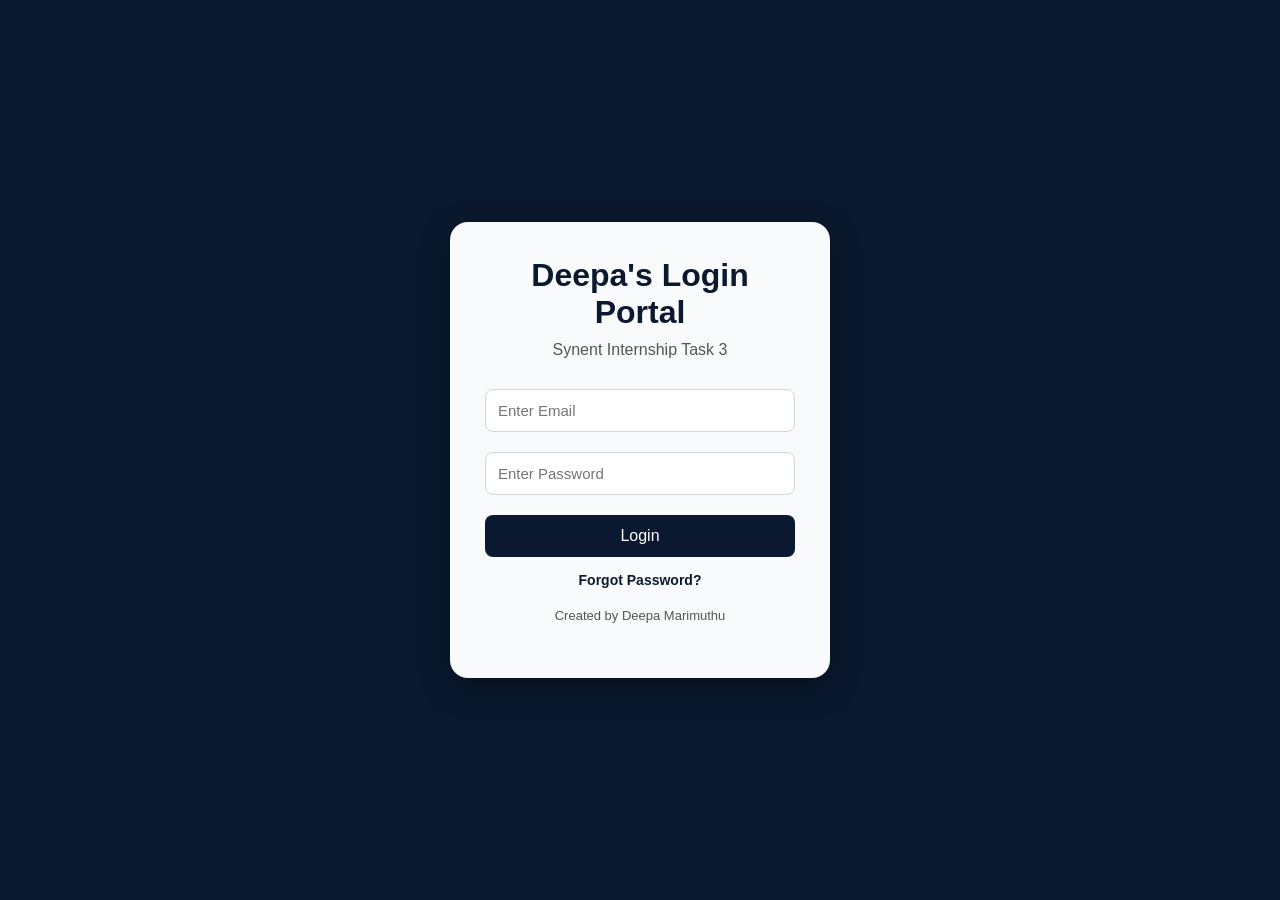
<file: index.html>
<!DOCTYPE html>
<html lang="en">
<head>
    <meta charset="UTF-8">
    <meta name="viewport" content="width=device-width, initial-scale=1.0">
    <title>Deepa Login Portal</title>
    <link rel="stylesheet" href="style.css">
</head>
<body>

    <div class="container">

        <div class="login-card">

            <h1>Deepa's Login Portal</h1>
            <p>Synent Internship Task 3</p>

            <form>

                <input type="email" placeholder="Enter Email" required>

                <input type="password" placeholder="Enter Password" required>

                <button type="submit">Login</button>

            </form>

            <a href="#">Forgot Password?</a>

            <div class="footer">
                <p>Created by Deepa Marimuthu</p>
            </div>

        </div>

    </div>

</body>
</html>
</file>
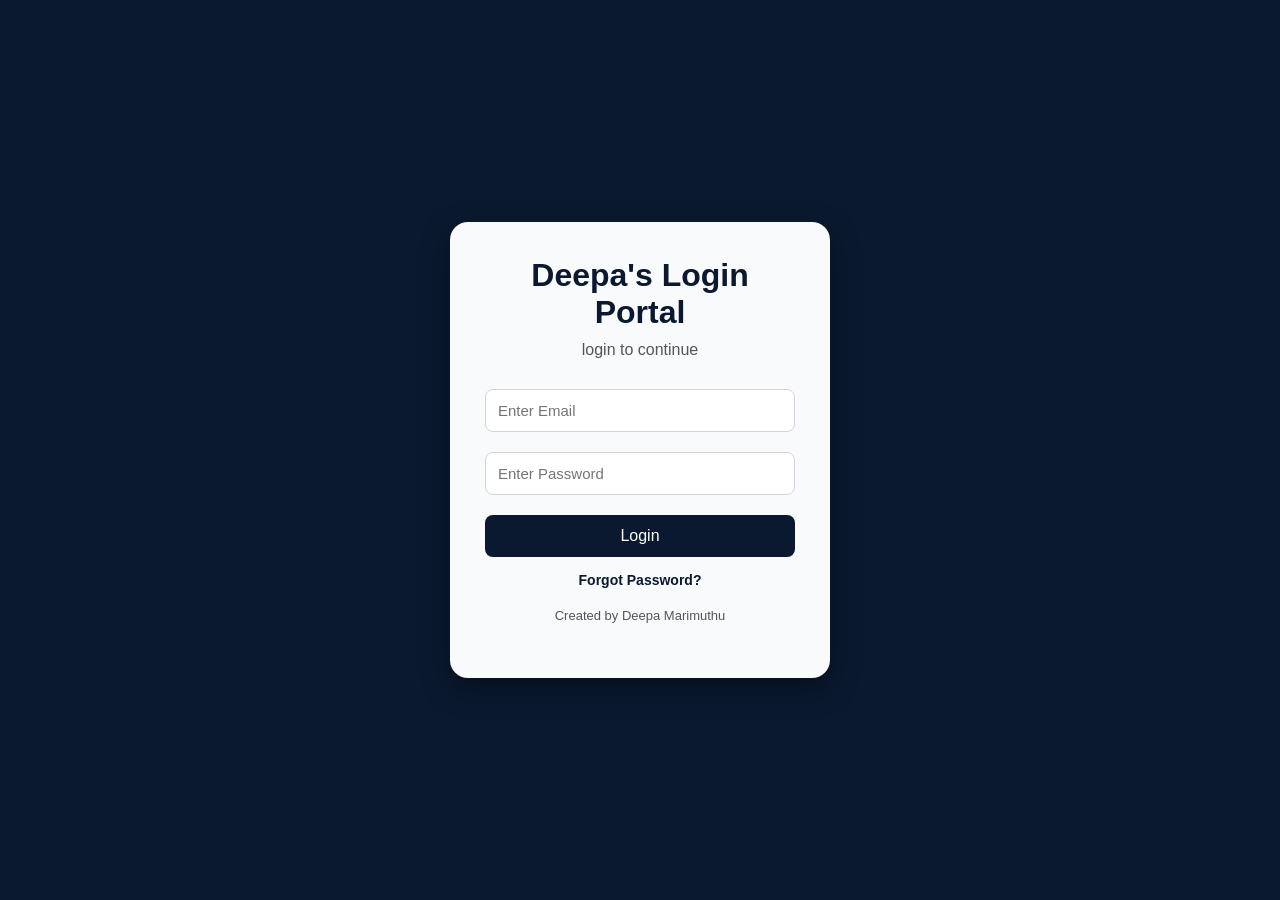
<file: Task3-LoginPage/index.html>
<!DOCTYPE html>
<html lang="en">
<head>
    <meta charset="UTF-8">
    <meta name="viewport" content="width=device-width, initial-scale=1.0">
    <title>Deepa Login Portal</title>
    <link rel="stylesheet" href="style.css">
</head>
<body>

    <div class="container">

        <div class="login-card">

            <h1>Deepa's Login Portal</h1>
            <p>login to continue</p>

            <form>

                <input type="email" placeholder="Enter Email" required>

                <input type="password" placeholder="Enter Password" required>

                <button type="submit">Login</button>

            </form>

            <a href="#">Forgot Password?</a>

            <div class="footer">
                <p>Created by Deepa Marimuthu</p>
            </div>

        </div>

    </div>

</body>
</html>
</file>
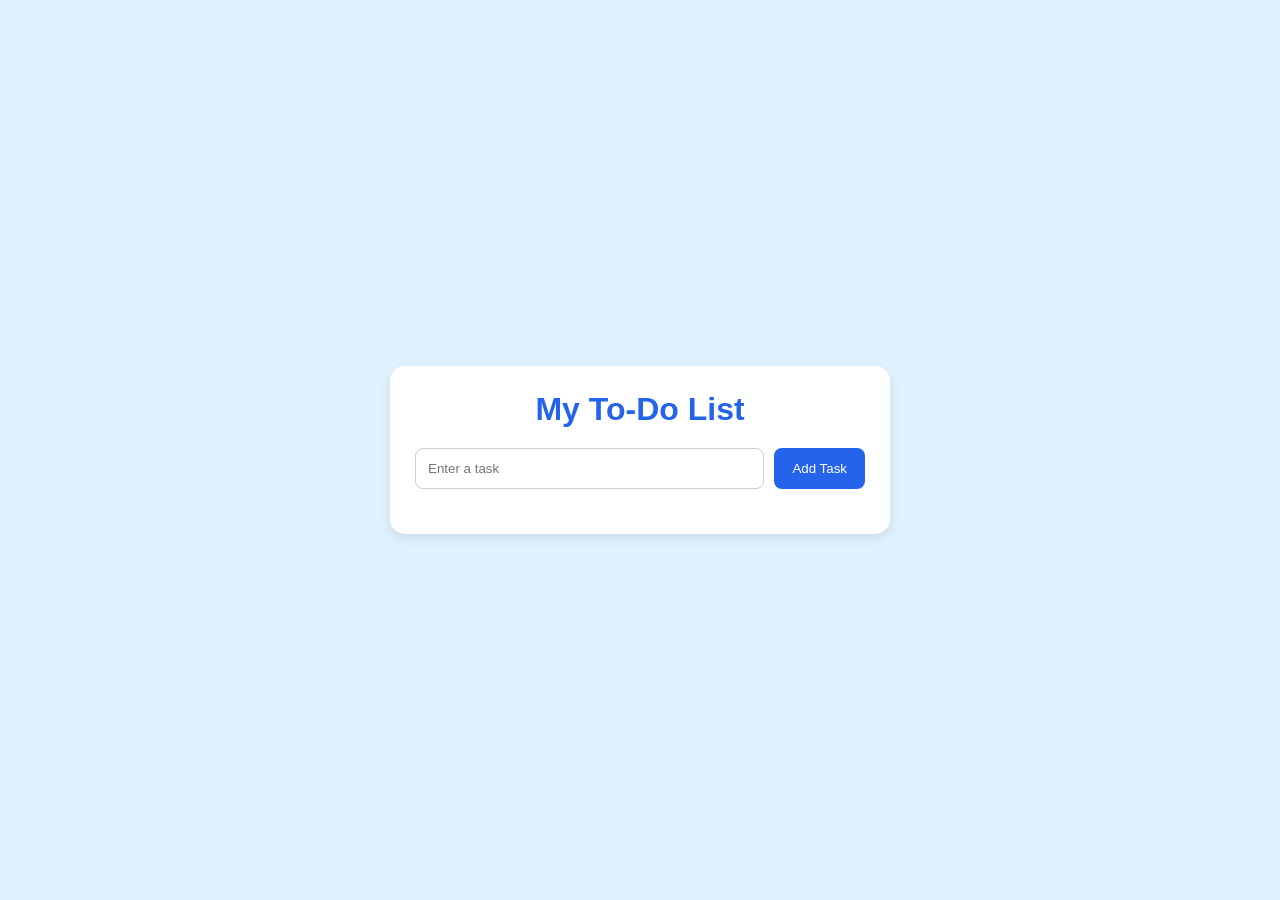
<file: Task5-To Do list/index.html>
<!DOCTYPE html>
<html lang="en">

<head>
    <meta charset="UTF-8">
    <meta name="viewport" content="width=device-width, initial-scale=1.0">
    <title>To-Do List App</title>
    <link rel="stylesheet" href="style.css">
</head>

<body>

    <div class="container">

        <h1>My To-Do List</h1>

        <div class="input-section">

            <input type="text" id="taskInput" placeholder="Enter a task">

            <button onclick="addTask()">Add Task</button>

        </div>

        <ul id="taskList"></ul>

    </div>

    <script src="script.js"></script>

</body>

</html>
</file>
<file: style.css>
*{
    margin:0;
    padding:0;
    box-sizing:border-box;
    font-family:Arial, sans-serif;
}

body{
    min-height:100vh;
    display:flex;
    justify-content:center;
    align-items:center;
    background:#0A192F;
    padding:20px;
}

.container{
    width:100%;
    display:flex;
    justify-content:center;
}

.login-card{
    width:380px;
    background:#F8FAFC;
    padding:35px;
    border-radius:18px;
    text-align:center;
    box-shadow:0 10px 30px rgba(0,0,0,0.35);
}

.login-card h1{
    color:#0A192F;
    margin-bottom:10px;
}

.login-card p{
    color:#555;
    margin-bottom:20px;
}

input{
    width:100%;
    padding:12px;
    margin:10px 0;
    border:1px solid #d1d5db;
    border-radius:8px;
    font-size:15px;
}

input:focus{
    outline:none;
    border-color:#0A192F;
}

button{
    width:100%;
    padding:12px;
    margin-top:10px;
    border:none;
    border-radius:8px;
    background:#0A192F;
    color:white;
    font-size:16px;
    cursor:pointer;
    transition:0.3s;
}

button:hover{
    background:#112D4E;
}

a{
    display:block;
    margin-top:15px;
    text-decoration:none;
    color:#0A192F;
    font-size:14px;
    font-weight:bold;
}

.footer{
    margin-top:20px;
    color:#777;
    font-size:13px;
}

@media(max-width:400px){

    .login-card{
        width:100%;
        padding:25px;
    }

}
</file>
<file: Task3-LoginPage/style.css>
*{
    margin:0;
    padding:0;
    box-sizing:border-box;
    font-family:Arial, sans-serif;
}

body{
    min-height:100vh;
    display:flex;
    justify-content:center;
    align-items:center;
    background:#0A192F;
    padding:20px;
}

.container{
    width:100%;
    display:flex;
    justify-content:center;
}

.login-card{
    width:380px;
    background:#F8FAFC;
    padding:35px;
    border-radius:18px;
    text-align:center;
    box-shadow:0 10px 30px rgba(0,0,0,0.35);
}

.login-card h1{
    color:#0A192F;
    margin-bottom:10px;
}

.login-card p{
    color:#555;
    margin-bottom:20px;
}

input{
    width:100%;
    padding:12px;
    margin:10px 0;
    border:1px solid #d1d5db;
    border-radius:8px;
    font-size:15px;
}

input:focus{
    outline:none;
    border-color:#0A192F;
}

button{
    width:100%;
    padding:12px;
    margin-top:10px;
    border:none;
    border-radius:8px;
    background:#0A192F;
    color:white;
    font-size:16px;
    cursor:pointer;
    transition:0.3s;
}

button:hover{
    background:#112D4E;
}

a{
    display:block;
    margin-top:15px;
    text-decoration:none;
    color:#0A192F;
    font-size:14px;
    font-weight:bold;
}

.footer{
    margin-top:20px;
    color:#777;
    font-size:13px;
}

@media(max-width:400px){

    .login-card{
        width:100%;
        padding:25px;
    }

}
</file>
<file: Task5-To Do list/style.css>
*{
    margin:0;
    padding:0;
    box-sizing:border-box;
}

body{
    font-family:Arial, sans-serif;
    background:#e0f2fe;
    display:flex;
    justify-content:center;
    align-items:center;
    min-height:100vh;
}

.container{
    width:90%;
    max-width:500px;
    background:white;
    padding:25px;
    border-radius:15px;
    box-shadow:0 4px 12px rgba(0,0,0,0.1);
}

h1{
    text-align:center;
    color:#2563eb;
    margin-bottom:20px;
}

.input-section{
    display:flex;
    gap:10px;
}

input{
    flex:1;
    padding:12px;
    border:1px solid #ccc;
    border-radius:8px;
}

button{
    padding:12px 18px;
    border:none;
    background:#2563eb;
    color:white;
    border-radius:8px;
    cursor:pointer;
}

button:hover{
    background:#1d4ed8;
}

ul{
    list-style:none;
    margin-top:20px;
}

li{
    display:flex;
    justify-content:space-between;
    align-items:center;
    background:#f1f5f9;
    padding:12px;
    margin-bottom:10px;
    border-radius:8px;
}

.task-text{
    cursor:pointer;
}

.completed{
    text-decoration:line-through;
    color:gray;
}

.delete-btn{
    background:#ef4444;
}

.delete-btn:hover{
    background:#dc2626;
}
</file>
